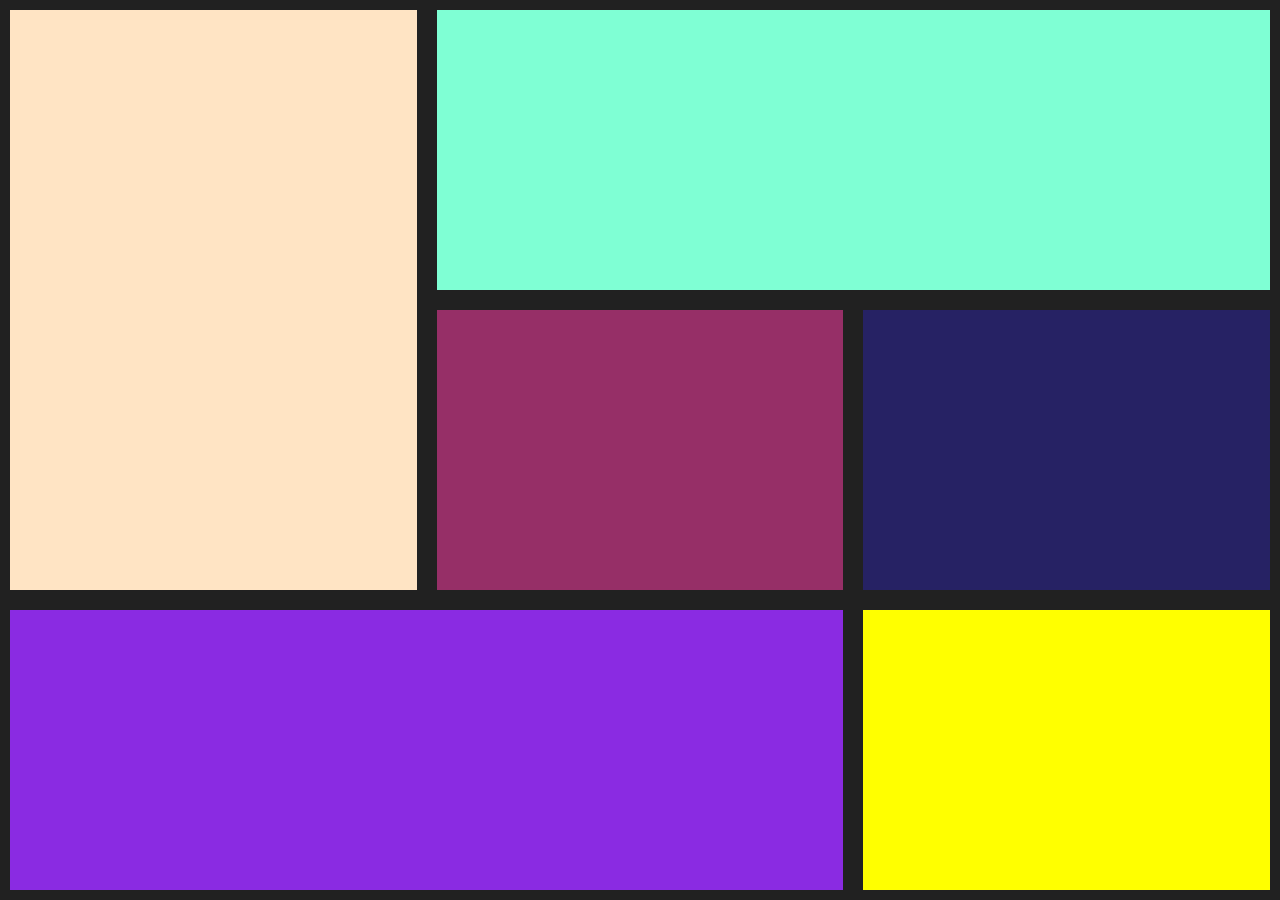
<file: css-grid/index.html>
<!DOCTYPE html>
<html lang="en">
<head>
    <meta charset="UTF-8">
    <meta name="viewport" content="width=device-width, initial-scale=1.0">
    <title>Document</title>
    <link rel="stylesheet" href="style.css">
</head>
<body>
    <main>
        <div class="header-left"></div>
        <div class="header-right"></div>
        <div class="left"></div>
        <div class="left-center"></div>
        <div class="left-right"></div>
        <div class="left-bottom"></div>
        
        <div class="left-bottom-right"></div>
    </main>


  
</body>
</html>
</file>
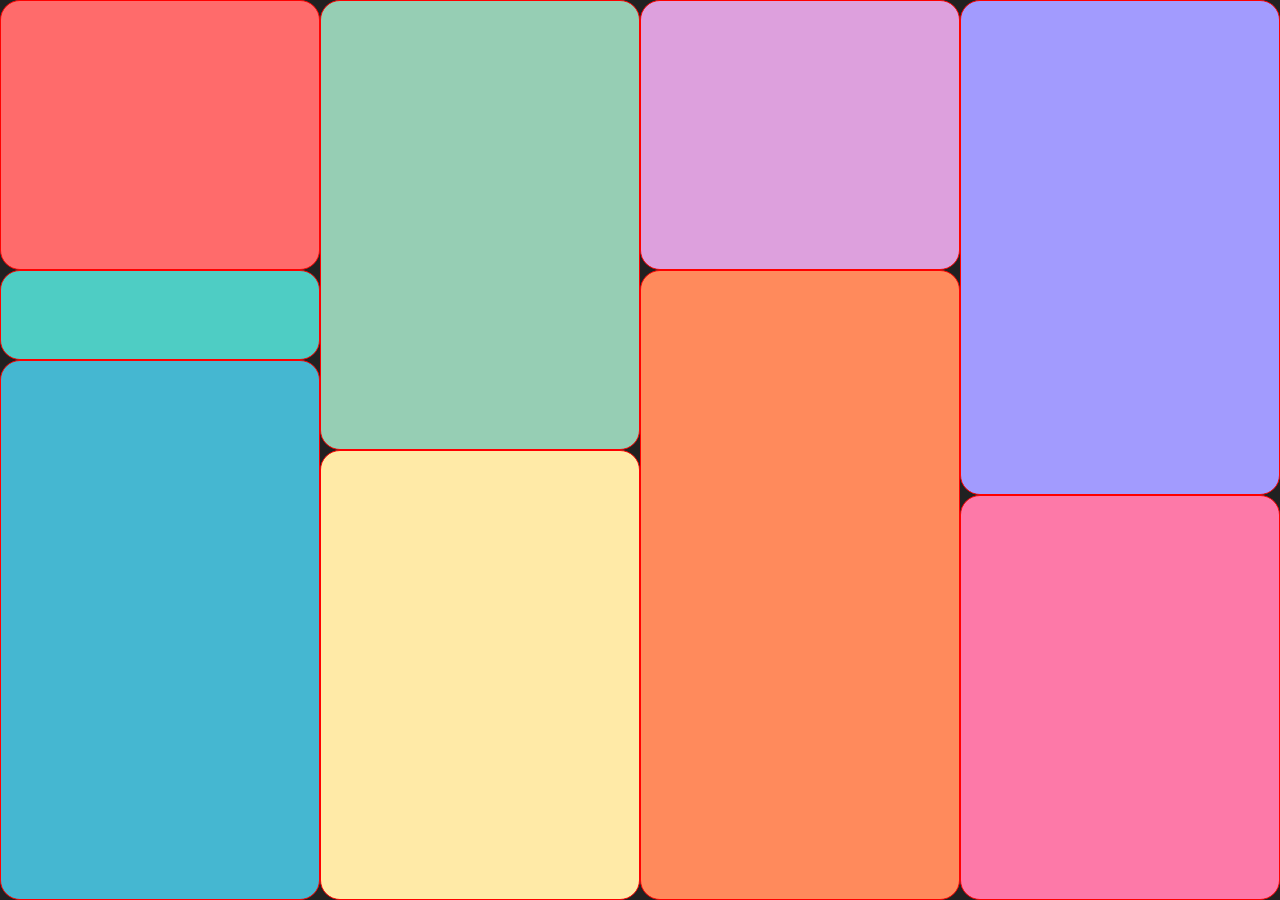
<file: css-grid/grid2.html>
<!DOCTYPE html>
<html lang="en">
<head>
    <meta charset="UTF-8">
    <meta name="viewport" content="width=device-width, initial-scale=1.0">
    <title>Document</title>
    <link rel="stylesheet" href="style1.css">
</head>
<body>
    <main>
        <div class="left-top"></div>
        <div class="left-center"></div>
        <div class="left-bottom"></div>
        <div class="top-center"></div>
        <div class="top-center-bottom"></div>
        <div class="top-center1"></div>
        <div class="top-center1-bottom"></div>
        <div class="top-right"></div>
        <div class="top-right-bottom"></div>
    </main>
</body>
</html>
</file>
<file: css-grid/style.css>
*{
    padding: 0;
    margin: 0;
    box-sizing: border-box;
}

html,body{
    height: 100%;
    width: 100%;
}

main{
    width: 100%;
    height: 100%;
        background-color: #212121;
        display: grid;
        grid-template-rows: 1fr 1fr 1fr;
        grid-template-columns: 1fr  1fr 1fr;
        grid-template-areas: 
        "header-left header-right header-right"
        "header-left left-center left-right"
        "left-bottom left-bottom left-bottom-right";
        gap: 20px;
        padding: 10px;
}

.header-left{
    background-color: aqua;
    grid-area: header-left;
     
   
}

.header-right{
    background-color: aquamarine;
    grid-area: header-right;
}

.left{
    background-color: bisque;
    grid-area: header-left;
    
}

.left-center{
    background-color: rgb(150, 47, 103);
    grid-area: left-center;
}
.left-right{
    background-color: rgb(38, 34, 100);
    grid-area: left-right;
}

.left-bottom{
    background-color: blueviolet;
    grid-area: left-bottom;
}

.left-bottom-right{
    background-color: yellow;
    grid-area: left-bottom-right;
}
</file>
<file: css-grid/style1.css>
*{
            padding: 0;
            margin: 0;
            box-sizing: border-box;
        }

        html,body{
            height: 100%;
            width: 100%;
        }
        main{
            height: 100vh;
            width: 100%;
          background-color: #212121;
            display: grid;
            grid-template-columns: 25% 25% 25% 25%;
            grid-template-rows: 30% 10% 10% 5% 45%;
            grid-template-areas: 
            "left-top top-center top-center1 top-right"
            "left-center top-center top-center1-bottom top-right"
            "left-bottom top-center top-center1-bottom top-right"
            "left-bottom top-center-bottom top-center1-bottom top-right"
            "left-bottom top-center-bottom top-center1-bottom top-right-bottom";
            
           
        }

        .left-top {
    background-color: #FF6B6B;
    grid-area: left-top;
    border: 1px solid red;
    border-radius: 20px;
}

.left-center {
    background-color: #4ECDC4;
    grid-area: left-center;
    border: 1px solid red;
    border-radius: 20px;
}

.left-bottom {
    background-color: #45B7D1;
    grid-area: left-bottom;
    border: 1px solid red;
    border-radius: 20px;
}

.top-center {
    background-color: #96CEB4;
    grid-area: top-center;
    border: 1px solid red;
    border-radius: 20px;
}

.top-center-bottom {
    background-color: #FFEAA7;
    grid-area: top-center-bottom;
    border: 1px solid red;
    border-radius: 20px;
}

.top-center1 {
    background-color: #DDA0DD;
    grid-area: top-center1;
    border: 1px solid red;
    border-radius: 20px;
}

.top-center1-bottom {
    background-color: #FF8A5C;
    grid-area: top-center1-bottom;
    border: 1px solid red;
    border-radius: 20px;
}

.top-right {
    background-color: #A29BFE;
    grid-area: top-right;
    border: 1px solid red;
    border-radius: 20px;
}

.top-right-bottom {
    background-color: #FD79A8;
    grid-area: top-right-bottom;
    border: 1px solid red;
    border-radius: 20px;
}
</file>
